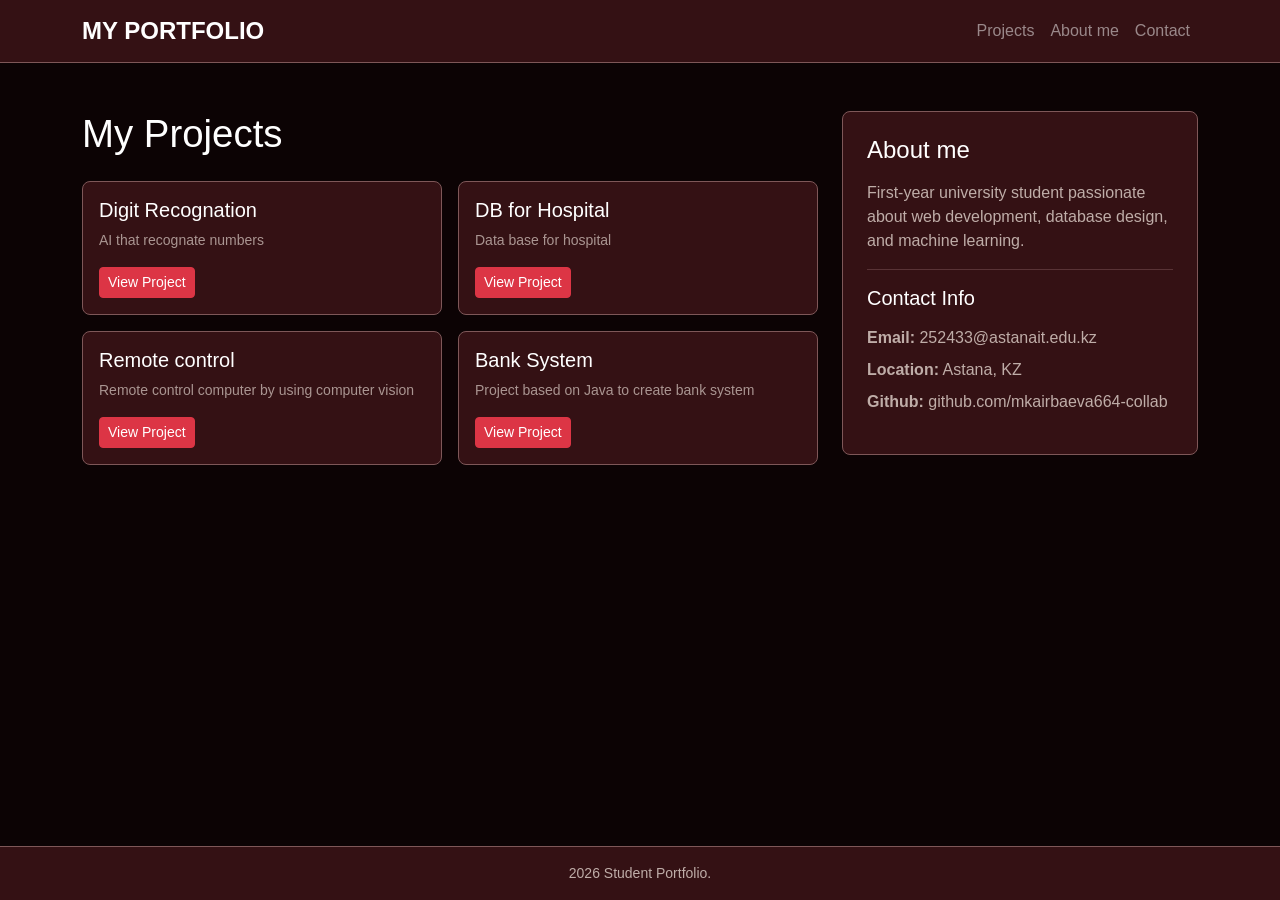
<file: index.html>
<!DOCTYPE html>
<html lang="en">
<head>
    <meta charset="UTF-8">
    <meta name="viewport" content="width=device-width, initial-scale=1.0">
    <title>Portfolio</title>
    <link href="https://cdn.jsdelivr.net/npm/bootstrap@5.3.3/dist/css/bootstrap.min.css" rel="stylesheet">
    <link rel="stylesheet" href="style.css">
</head>
<body>
    <header>
        <div class="navbar navbar-expand-md navbar-dark custom-navbar">
            <div class="container">
                <a class="navbar-brand text-custom-light fw-bold fs-4" href="#">MY PORTFOLIO</a>
                <button class="navbar-toggler custom-toggler" type="button" data-bs-toggle="collapse" data-bs-target="#portfolioNav" aria-controls="portfolioNav" aria-expanded="false" aria-label="Toggle navigation">
                    <span class="navbar-toggler-icon"></span>
                </button>

                <div class="collapse navbar-collapse justify-content-end" id="portfolioNav">
                    <ul class="navbar-nav">
                        <li class="nav-item"><a class="nav-link text-white-50 text-white-hover" href="#projects">Projects</a></li>
                        <li class="nav-item"><a class="nav-link text-white-50 text-white-hover" href="#about">About me</a></li>
                        <li class="nav-item"><a class="nav-link text-white-50 text-white-hover" href="#contact">Contact</a></li>
                    </ul>
                </div>
            </div>
        </div>
    </header>

    <main class="container my-5">
        <div class="row g-4">

            <div class="col-12 col-lg-8" id="projects">
                <h2 class="section-title mb-4">My Projects</h2>

                <div class="row g-3">
                    <div class="col-12 col-md-6">
                        <div class="project-card p-3">
                            <h3 class="h5">Digit Recognation</h3>
                            <p class="small text-muted-custom">AI that recognate numbers</p>
                            <a href="#" class="btn btn-danger btn-sm text-white">View Project</a>
                        </div>
                    </div>

                    <div class="col-12 col-md-6">
                        <div class="project-card p-3">
                            <h3 class="h5">DB for Hospital</h3>
                            <p class="small text-muted-custom">Data base for hospital</p>
                            <a href="#" class="btn btn-danger btn-sm text-white">View Project</a>
                        </div>
                    </div>

                    <div class="col-12 col-md-6">
                        <div class="project-card p-3">
                            <h3 class="h5">Remote control</h3>
                            <p class="small text-muted-custom">Remote control computer by using computer vision</p>
                            <a href="#" class="btn btn-danger btn-sm text-white">View Project</a>
                        </div>
                    </div>

                    <div class="col-12 col-md-6">
                        <div class="project-card p-3">
                            <h3 class="h5">Bank System</h3>
                            <p class="small text-muted-custom">Project based on Java to create bank system</p>
                            <a href="#" class="btn btn-danger btn-sm text-white">View Project</a>
                        </div>
                    </div>
                </div>
            </div>

            <div class="col-12 col-lg-4" id="about">
                <div class="sidebar-box p-4">
                    <h3 class="h4 mb-3">About me</h3>
                    <p class="about-text">First-year university student passionate about web development, database design, and machine learning.</p>
                    <hr class="divider">

                    <h4 class="h5 mb-3" id="contact">Contact Info</h4>
                    <ul class="list-unstyled contact-info">
                        <li><strong>Email:</strong> 252433@astanait.edu.kz</li>
                        <li><strong>Location:</strong> Astana, KZ</li>
                        <li><strong>Github:</strong> github.com/mkairbaeva664-collab</li>
                    </ul>
                </div>
            </div>
        </div>
    </main>

    <footer class="custom-footer text-center py-3 mt-auto">
        <div class="container">
            <p class="mb-0 small">2026 Student Portfolio.</p>
        </div>
    </footer>

    <script src="https://cdn.jsdelivr.net/npm/bootstrap@5.3.3/dist/js/bootstrap.bundle.min.js"></script>
</body>
</html>
</file>
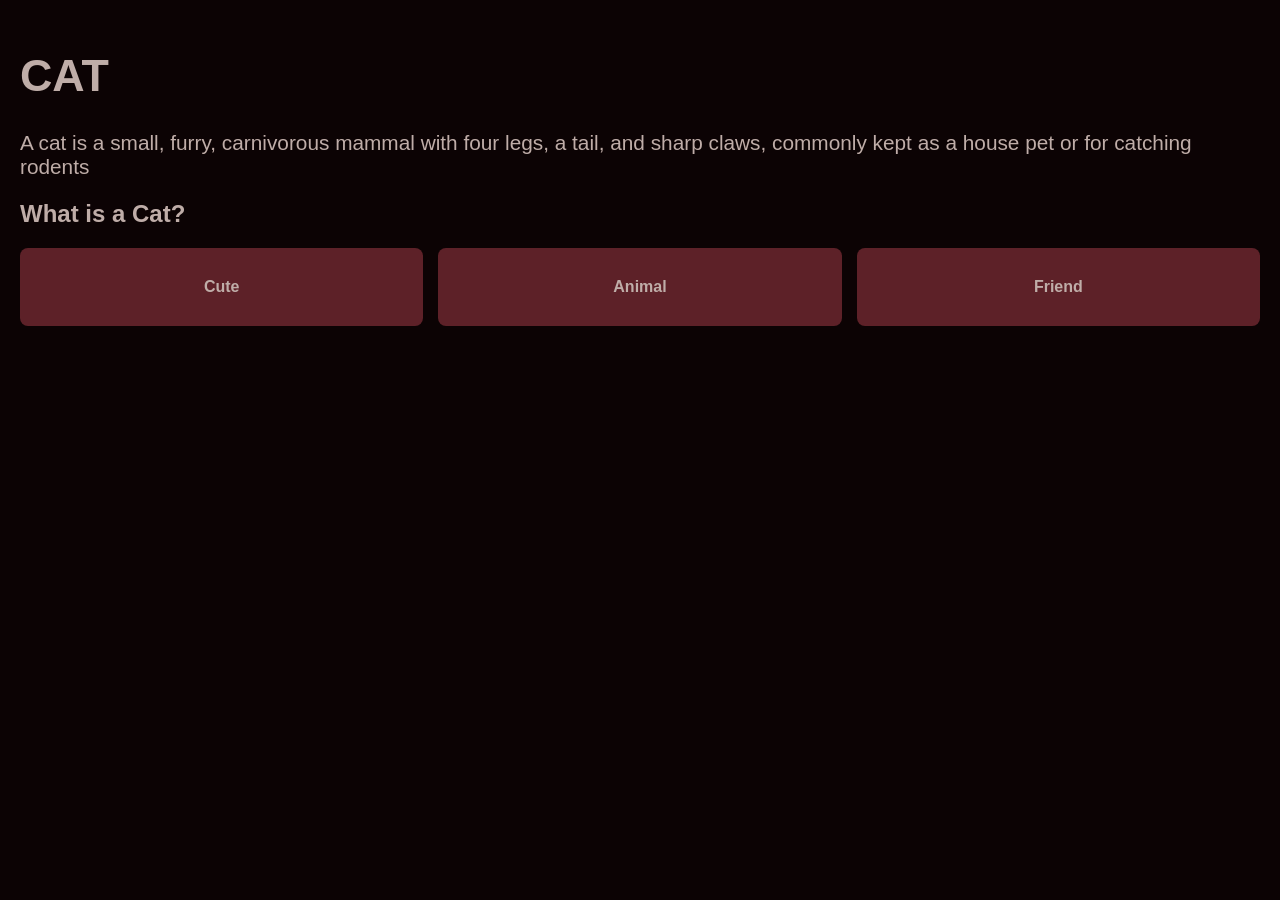
<file: part1/index.html>
<!DOCTYPE html>
<html lang="en">
<head>
    <meta charset="UTF-8">
    <meta name="viewport" content="width=device-width, initial-scale=1.0">
    <title>Part 1: Media Queries</title>
    <link rel="stylesheet" href="style1.css">
</head>
<body>
    <div class="task0">
        <h1 class="cat">CAT</h1>
        <p class="aboutCat">A cat is a small, furry, carnivorous mammal with four legs, a tail, and sharp claws, commonly kept as a house pet or for catching rodents</p>
    </div>

    <div>
        <h2>What is a Cat?</h2>
        <div class="boxes">
            <div class="box">Cute</div>
            <div class="box">Animal</div>
            <div class="box">Friend</div>
        </div>
    </div>
</body>
</html>
</file>
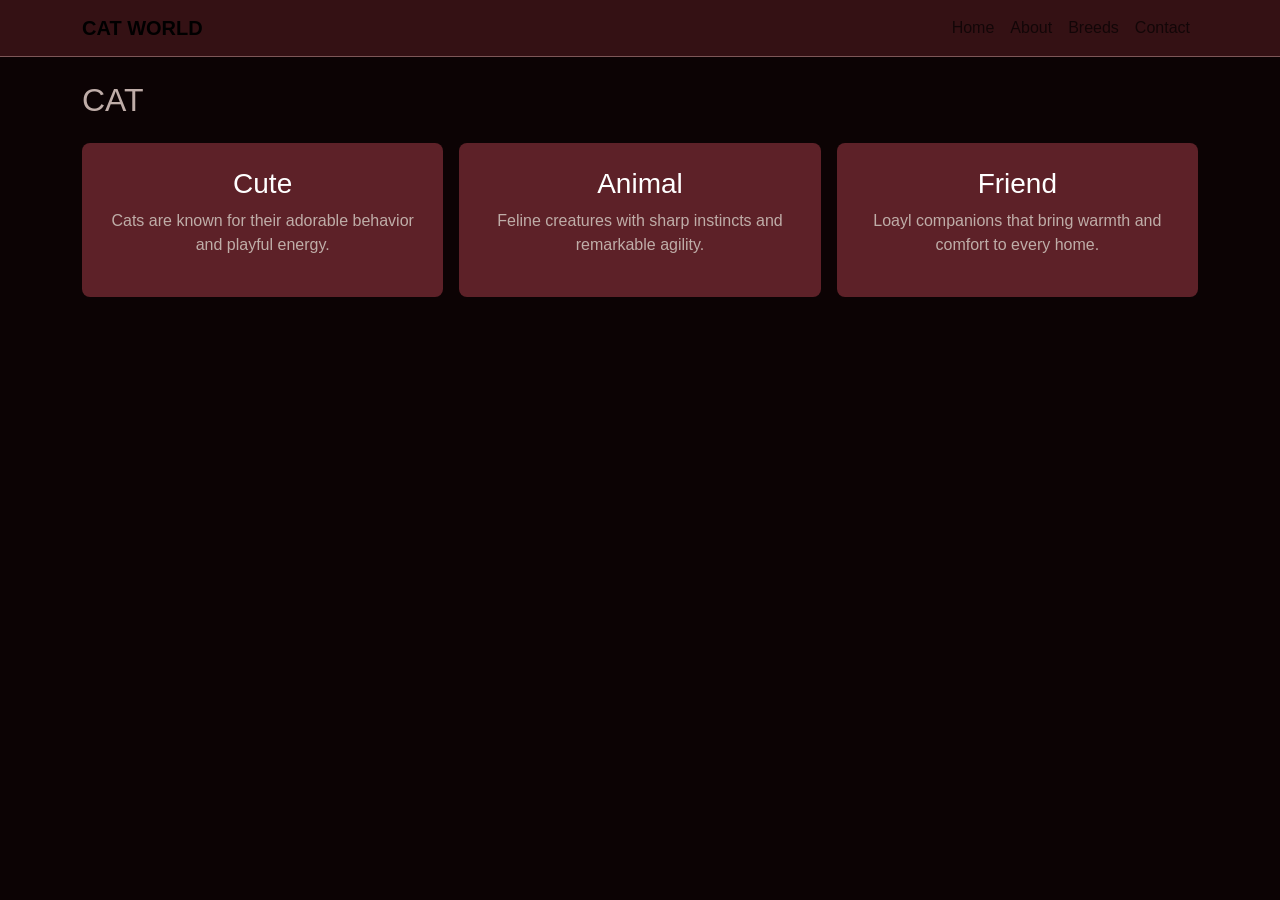
<file: part2/index.html>
<!DOCTYPE html>
<html lang="en">

<head>
    <meta charset="UTF-8">
    <meta name="viewport" content="width=device-width, initial-scale=1.0">
    <title>Part 2: Bootstrap Grid</title>
    <link href="https://cdn.jsdelivr.net/npm/bootstrap@5.3.3/dist/css/bootstrap.min.css" rel="stylesheet">
    <link rel="stylesheet" href="style2.css">
    
</head>

<body>
    <div class="navbar navbar-expand-md custom-navbar mb-4">
        <div class="container">
            <a class="navbar-brand text-custom-ligth fw-bold" href="#">CAT WORLD</a>
            <button class="navbar-toggler custom-toggler" type="button" data-bs-toggle="collapse" data-bs-target="#navbarNav">
                <span class="navbar-toggler-icon"></span>
            </button>
            <div class="collapse navbar-collapse justify-content-end" id="navbarNav">
                <ul class="navbar-nav">
                    <li class="nav-item"><a class="nav-link" href="#">Home</a></li>
                    <li class="nav-item"><a class="nav-link" href="#">About</a></li>
                    <li class="nav-item"><a class="nav-link" href="#">Breeds</a></li>
                    <li class="nav-item"><a class="nav-link" href="#">Contact</a></li>
                </ul>
            </div>
        </div>
    </div>

    <div class="container my-4">
        <h2 class="mb-4 text-custom-ligth">CAT</h2>

        <div class="row g-3">
            
            <div class="col-12 col-md-6 col-lg-4">
                <div class="custom-card p-4 text-center">
                    <h3>Cute</h3>
                    <p>Cats are known for their adorable behavior and playful energy.</p>
                </div>
            </div>
            
            <div class="col-12 col-md-6 col-lg-4">
                <div class="custom-card p-4 text-center">
                    <h3>Animal</h3>
                    <p>Feline creatures with sharp instincts and remarkable agility.</p>
                </div>
            </div>

            <div class="col-12 col-md-6 col-lg-4">
                <div class="custom-card p-4 text-center">
                    <h3>Friend</h3>
                    <p>Loayl companions that bring warmth and comfort to every home.</p>
                </div>
            </div>

        </div>
    </div>

    <script src="https://cdn.jsdelivr.net/npm/bootstrap@5.3.3/dist/js/bootstrap.bundle.min.js"></script>
</body>

</html>
</file>
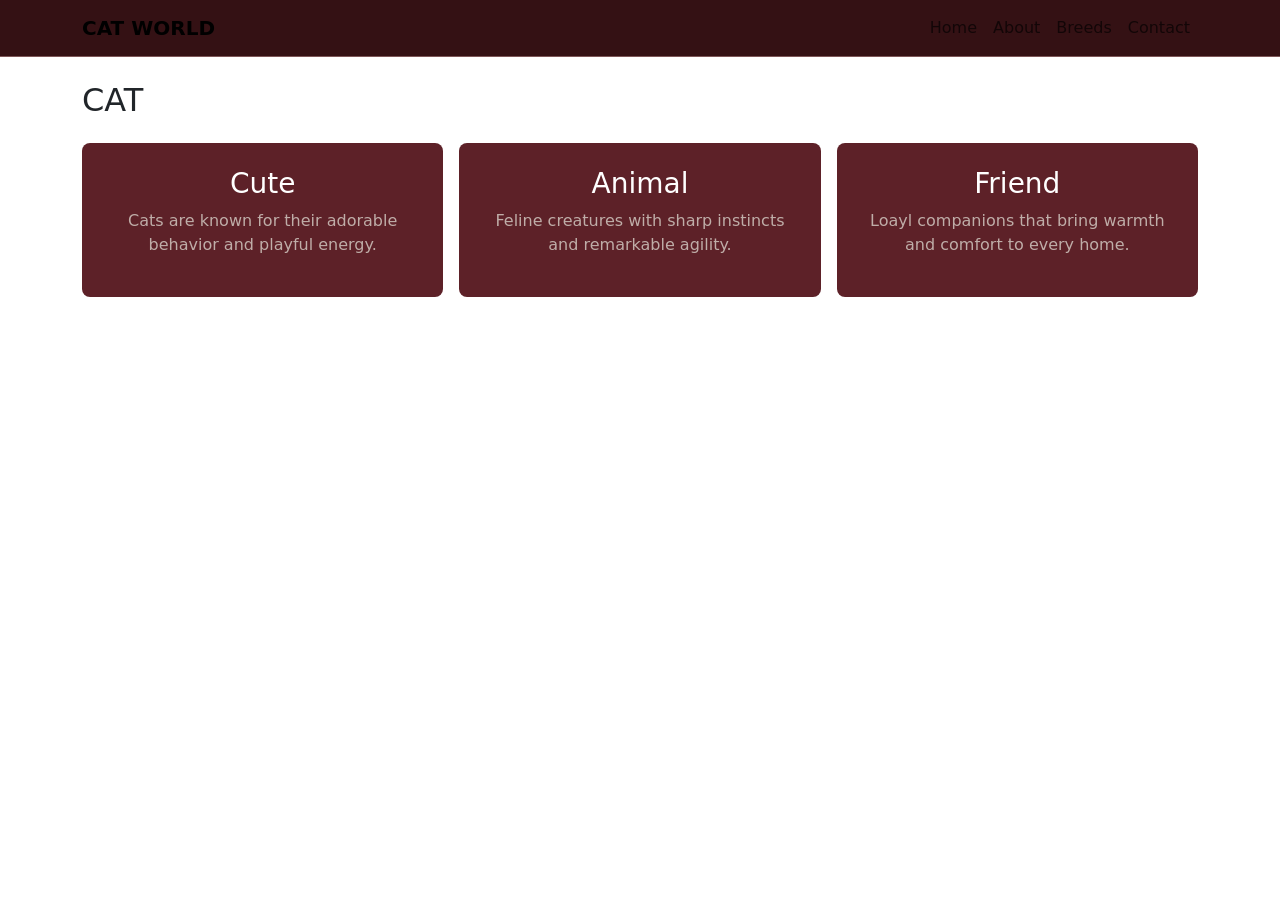
<file: part2.html>
<!DOCTYPE html>
<html lang="en">

<head>
    <meta charset="UTF-8">
    <meta name="viewport" content="width=device-width, initial-scale=1.0">
    <title>Part 2: Bootstrap Grid</title>
    <link rel="stylesheet" href="style2.css">
    <link href="https://cdn.jsdelivr.net/npm/bootstrap@5.3.3/dist/css/bootstrap.min.css" rel="stylesheet">
</head>

<body>
    <div class="navbar navbar-expand-md custom-navbar mb-4">
        <div class="container">
            <a class="navbar-brand text-custom-ligth fw-bold" href="#">CAT WORLD</a>
            <button class="navbar-toggler custom-toggler" type="button" data-bs-toggle="collapse" data-bs-target="#navbarNav">
                <span class="navbar-toggler-icon"></span>
            </button>
            <div class="collapse navbar-collapse justify-content-end" id="navbarNav">
                <ul class="navbar-nav">
                    <li class="nav-item"><a class="nav-link" href="#">Home</a></li>
                    <li class="nav-item"><a class="nav-link" href="#">About</a></li>
                    <li class="nav-item"><a class="nav-link" href="#">Breeds</a></li>
                    <li class="nav-item"><a class="nav-link" href="#">Contact</a></li>
                </ul>
            </div>
        </div>
    </div>

    <div class="container my-4">
        <h2 class="mb-4 text-custom-ligth">CAT</h2>

        <div class="row g-3">
            
            <div class="col-12 col-md-6 col-lg-4">
                <div class="custom-card p-4 text-center">
                    <h3>Cute</h3>
                    <p>Cats are known for their adorable behavior and playful energy.</p>
                </div>
            </div>
            
            <div class="col-12 col-md-6 col-lg-4">
                <div class="custom-card p-4 text-center">
                    <h3>Animal</h3>
                    <p>Feline creatures with sharp instincts and remarkable agility.</p>
                </div>
            </div>

            <div class="col-12 col-md-6 col-lg-4">
                <div class="custom-card p-4 text-center">
                    <h3>Friend</h3>
                    <p>Loayl companions that bring warmth and comfort to every home.</p>
                </div>
            </div>

        </div>
    </div>

    <script src="https://cdn.jsdelivr.net/npm/bootstrap@5.3.3/dist/js/bootstrap.bundle.min.js"></script>
</body>

</html>
</file>
<file: style.css>
body {
    font-family: Arial, Helvetica, sans-serif;
    margin: 0;
    padding: 0;
    background-color: #0C0304;
    color: #BFADA8;
    display: flex;
    flex-direction: column;
    min-height: 100vh;
}

.section-title {
    font-size: 1.6rem;
    color: #ffffff;
}

@media (min-width: 768px) {
    .section-title {
        font-size: 2.4rem;
    }
}

.custom-navbar {
    background-color: #341114;
    border-bottom: 1px solid #7E5758;
}

.project-card {
    background-color: #341114;
    border: 1px solid #7E5758;
    border-radius: 8px;
    height: 100%;
}

.project-card h3 {
    color: #ffffff;
}

.text-muted-custom {
    color: #BFADA8;
    opacity: 0.85;
}

.btn-custom {
    background-color: #5D2128;
    color: #BFADA8;
    border: 1px solid #7E5758;
}

.btn-custom:hover {
    background-color: #7E5758;
    color: #ffffff;
}

.sidebar-box {
    background-color: #341114;
    border: 1px solid #7E5758;
    border-radius: 8px;
}

.sidebar-box h3, .sidebar-box h4 {
    color: #ffffff;
}

.divider {
    border-top: 1px solid #7E5758;
    opacity: 0.5;
}

.contact-info li {
    margin-bottom: 8px;
}

.custom-footer {
    background-color: #341114;
    border-top: 1px solid #7E5758;
    color: #BFADA8;
}
</file>
<file: part1/style1.css>
body {
    font-family: Arial, Helvetica, sans-serif;
    margin: 0;
    padding: 20px;
    background-color: #0C0304;
    color: #BFADA8;
}

.cat { /*for mobile*/
    font-size: 1.5rem;
}

.aboutCat {
    font-size: 0.9rem;
}

@media (min-width: 768px) { /*for tablets*/
    .cat {
        font-size: 2rem;
    }
    .aboutCat {
        font-size: 1.1rem;
    }
}

@media (min-width: 992px) { /*for desktop*/
    .cat {
        font-size: 2.8rem;
    }
    .aboutCat {
        font-size: 1.3rem;
    }
}

.boxes {
    display: grid;
    gap: 15px;
    grid-template-columns: 1fr; /*for mobile*/
}

.box {
    background-color: #5D2128;
    color: #BFADA8;
    padding: 30px 15px;
    text-align: center;
    font-weight: bold;
    border-radius: 8px;
    box-sizing: border-box;
}

@media (min-width: 768px) and (max-width: 991px) {
    .boxes {
        grid-template-columns: repeat(2, 1fr); /*for tablets*/
    }
}

@media (min-width: 992px) {
    .boxes {
        grid-template-columns: repeat(3, 1fr); /*for desktop*/
    }
}
</file>
<file: part2/style2.css>
body {
    font-family: Arial, Helvetica, sans-serif;
    margin: 0;
    padding: 0;
    background-color: #0C0304;
    color: #BFADA8;
}

.custom-navbar {
    background-color: #341114;
    border-bottom: 1px solid #7E5758;
}

.custom-card {
    background-color: #5D2128;
    color: #BFADA8;
    border-radius: 8px;
    height: 100%;
}

.custom-card h3 {
    color: #ffffff;
}
</file>
<file: style2.css>
body {
    font-family: Arial, Helvetica, sans-serif;
    margin: 0;
    padding: 0;
    background-color: #0C0304;
    color: #BFADA8;
}

.custom-navbar {
    background-color: #341114;
    border-bottom: 1px solid #7E5758;
}

.custom-card {
    background-color: #5D2128;
    color: #BFADA8;
    border-radius: 8px;
    height: 100%;
}

.custom-card h3 {
    color: #ffffff;
}
</file>
